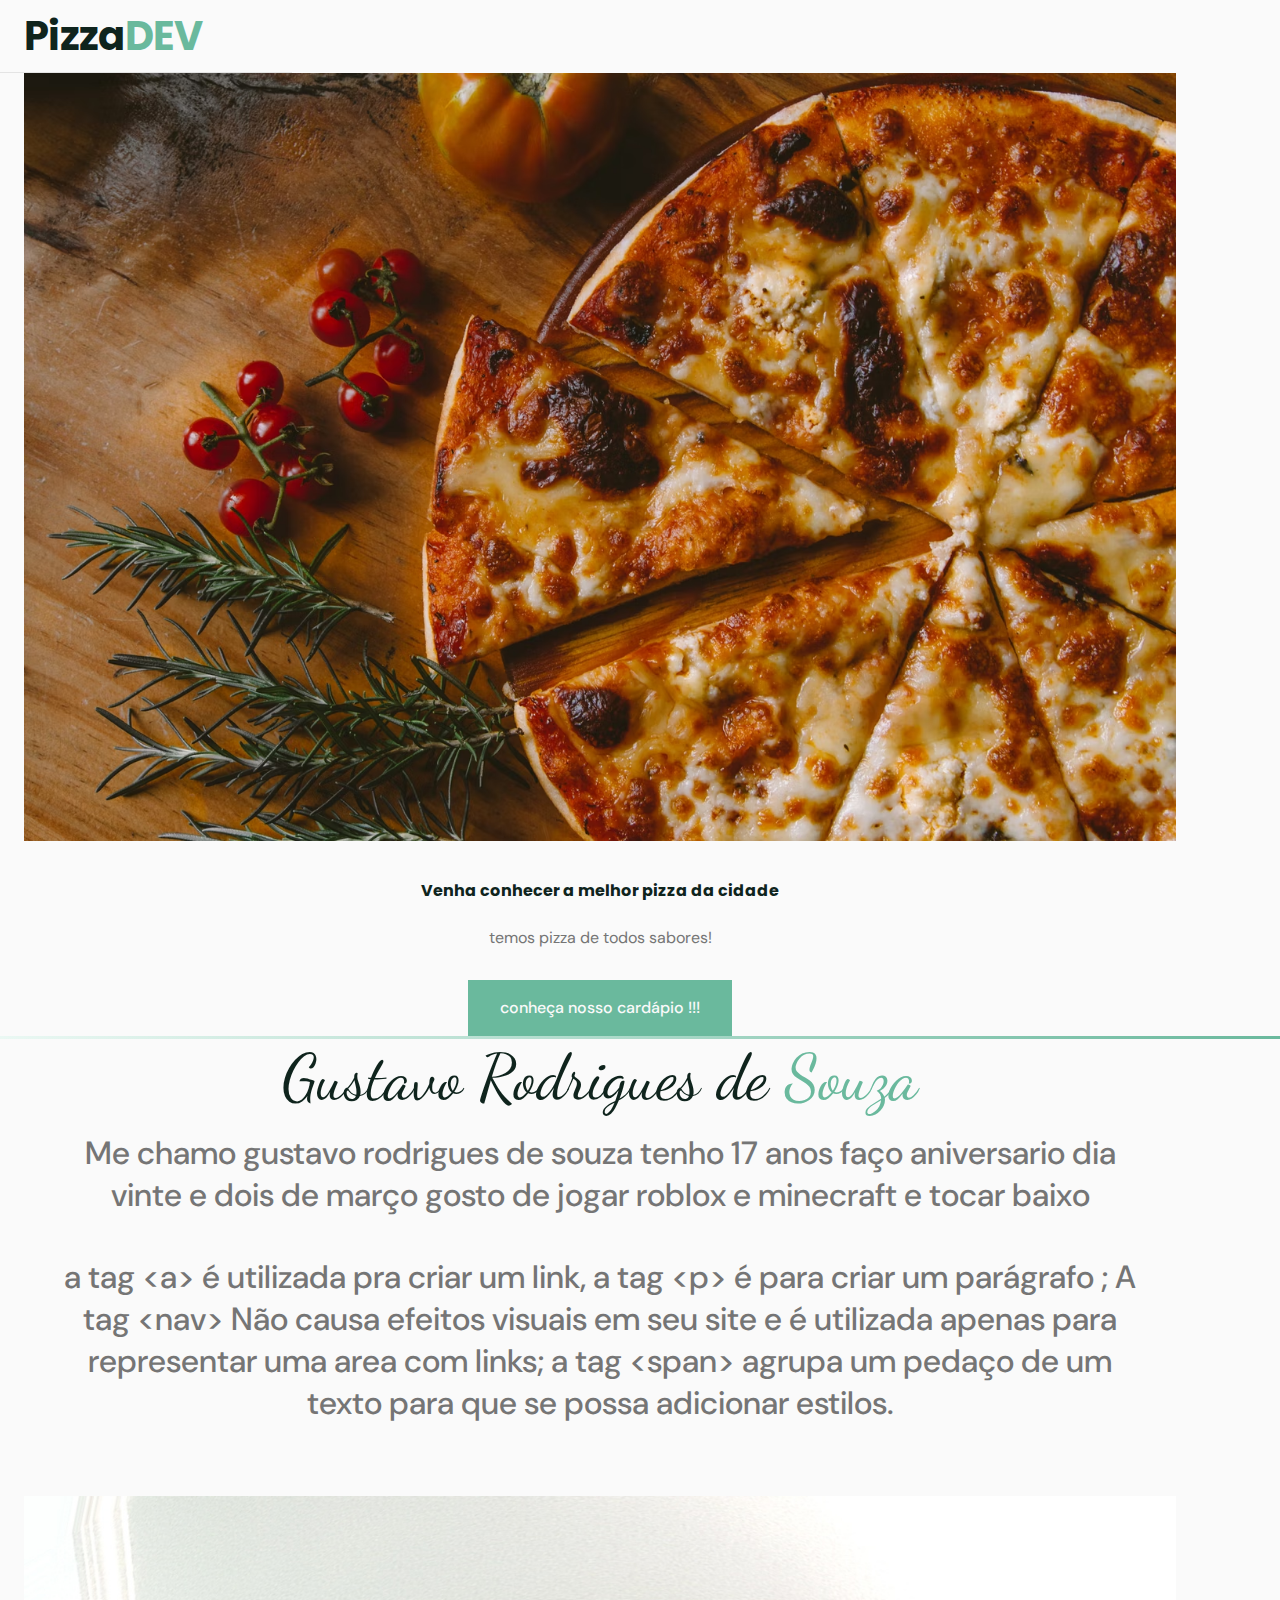
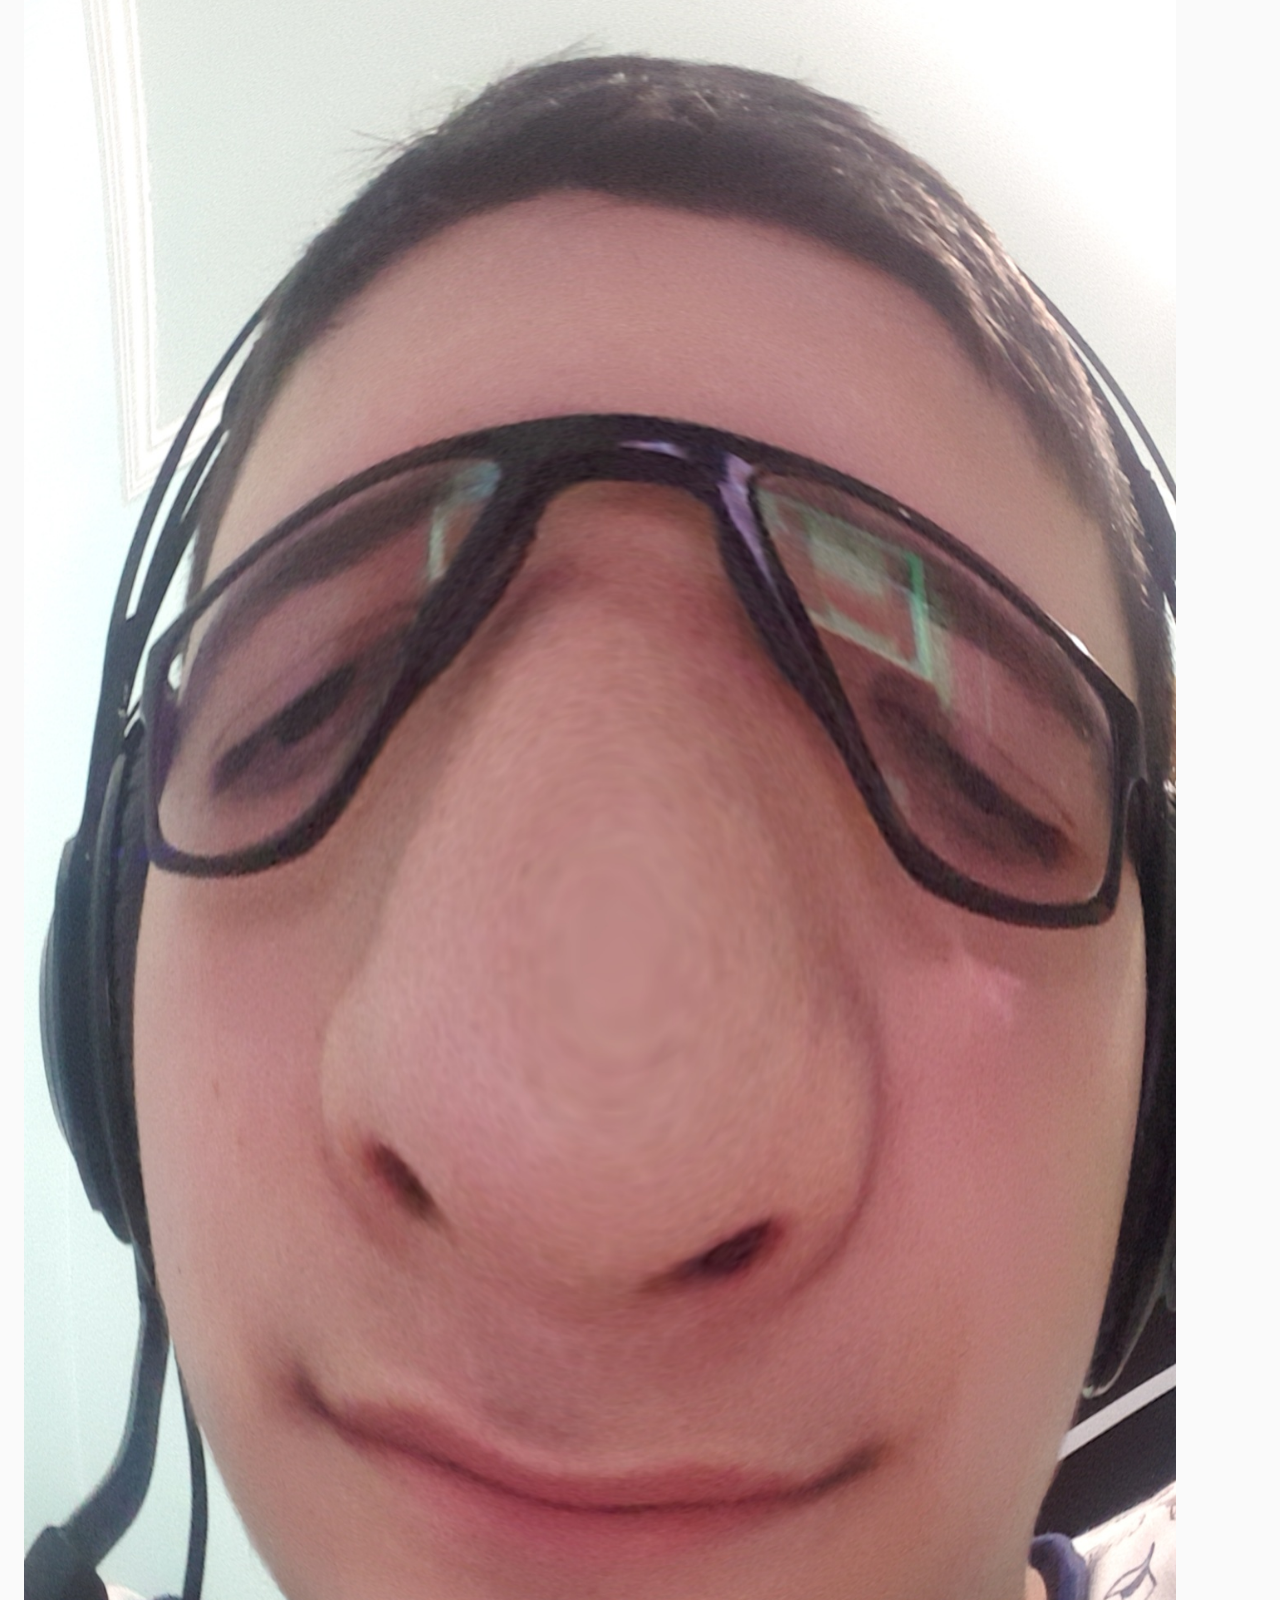
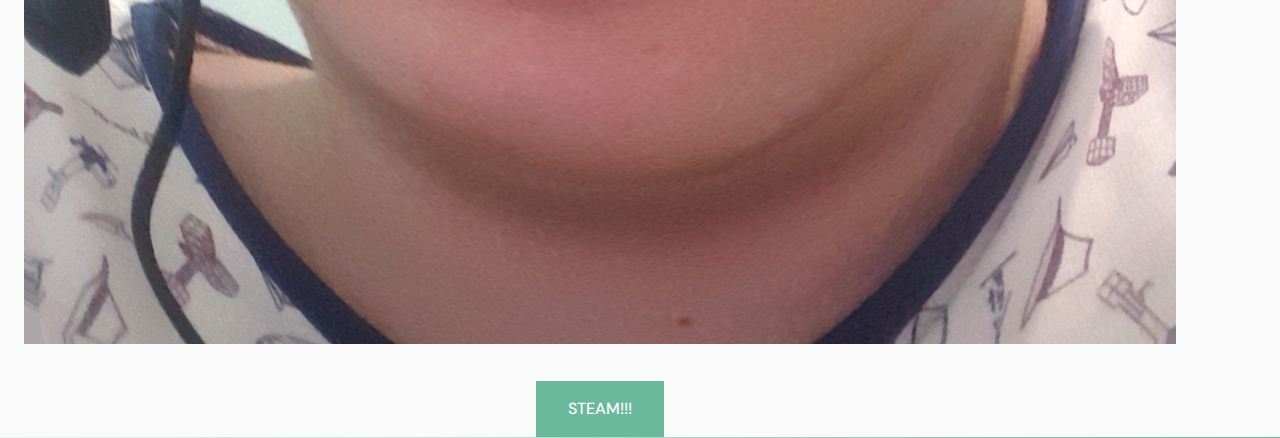
<file: index.html>
<!DOCTYPE html>
<html lang="en">

<head>
  <meta charset="UTF-8" />
  <meta http-equiv="X-UA-Compatible" content="IE=edge" />
  <meta name="viewport" content="width=device-width, initial-scale=1.0" />
  <title>PizzaDev</title>

  <link rel="stylesheet" href="style.css" />
  <link rel="preconnect" href="https://fonts.googleapis.com" />
  <link rel="preconnect" href="https://fonts.gstatic.com" crossorigin />
  <link
    href="https://fonts.googleapis.com/css2?family=DM+Sans:wght@400;500;700&family=Poppins:wght@400;500;700&display=swap"
    rel="stylesheet" />
  <link 
   href="https://fonts.googleapis.com/css2?family=Dancing+Script&display=swap" 
   rel="stylesheet">
</head>

<body>
  <header id="header">
    <nav class="container">
      <a class="logo" href="#">
        <h1>Pizza<span>DEV</span></h1>
      </a>
            <div class="menu">
            <ul>
               <li><a href="#home">Inicio</a></li>
               <li><a href="#contatos">contatos</a></li>
               <li><a href="#servicos">servicos</a></li>
               <li><a href="#dev">Sobre</a></li>
            </ui>   
        </div>
        <div class="open"></div>
    <div class="close"></div>
    </nav>
  </header>

  <main>
    <!-- Página 1 -->
    <section id="home">
      <div class="container grid">
        <div class="imagem">
          <img
            src="img/img.avif"
            alt="pizza gostosa" />
        </div>
        <div class="text">
          <h1>Venha conhecer a melhor pizza da cidade</h1>
          <p>temos pizza de todos sabores!</p>
          <a href="#" class="button">conheça nosso cardápio !!!</a>
        </div>
    </section>
    <div class="divider"></div>

    <!-- Página 2 -->
    <section id="contatos">
      <div class="container"></div>
    </section>
    <div class="divider"></div>

    <!-- Página 3 -->
    <section id="servicos">
      <div class="container"></div>
    </section>
    <div class="divider"></div>

    <!-- Página 4 -->
    <section id="dev">
      <div class="container grid">
        
        <div class="text">
          <h1>Gustavo Rodrigues de <span>Souza</span></h1>
          <p>Me chamo gustavo rodrigues de souza tenho 17 anos faço aniversario dia vinte e dois de março gosto de jogar roblox e minecraft e tocar baixo 
          </p>
          <p>
            a tag &lt;a&gt; é utilizada pra criar um link, a tag &lt;p&gt; é para criar um parágrafo ; A tag &lt;nav&gt; Não causa efeitos visuais em seu site e é utilizada apenas para representar uma area com links;
            a tag &lt;span&gt; agrupa um pedaço de um texto para que se possa adicionar estilos.
          </p>

        
        </div>
        <div class="imagem">
          <img
            src="img/eu.jpg"
            alt="eu" />
        </div>
        <div class="botao"> <a href="https://steamcommunity.com/profiles/76561198857217322" target="_blank" class="button">STEAM!!!</a></div>
      </div>
      </section>


      <div class="divider"></div>
        
  </main>

  <footer></footer>
</body>

</html>
</file>
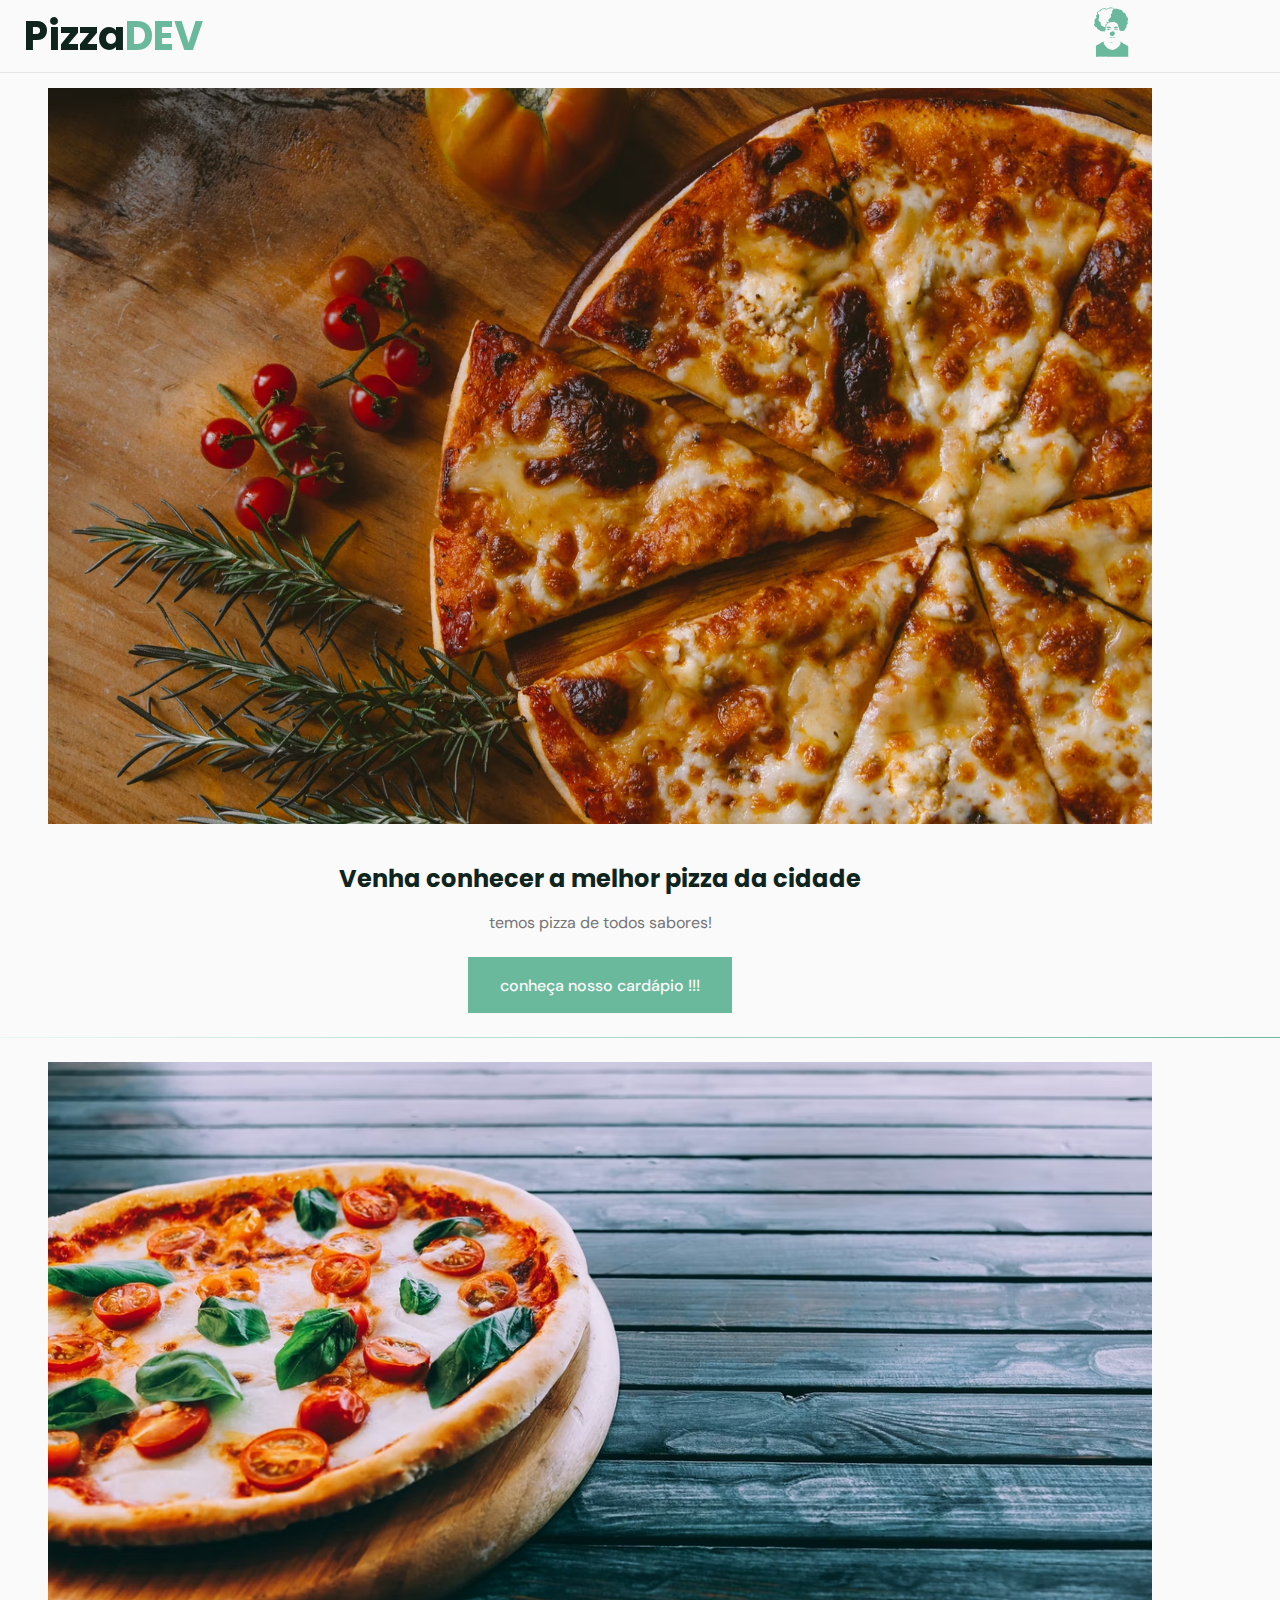
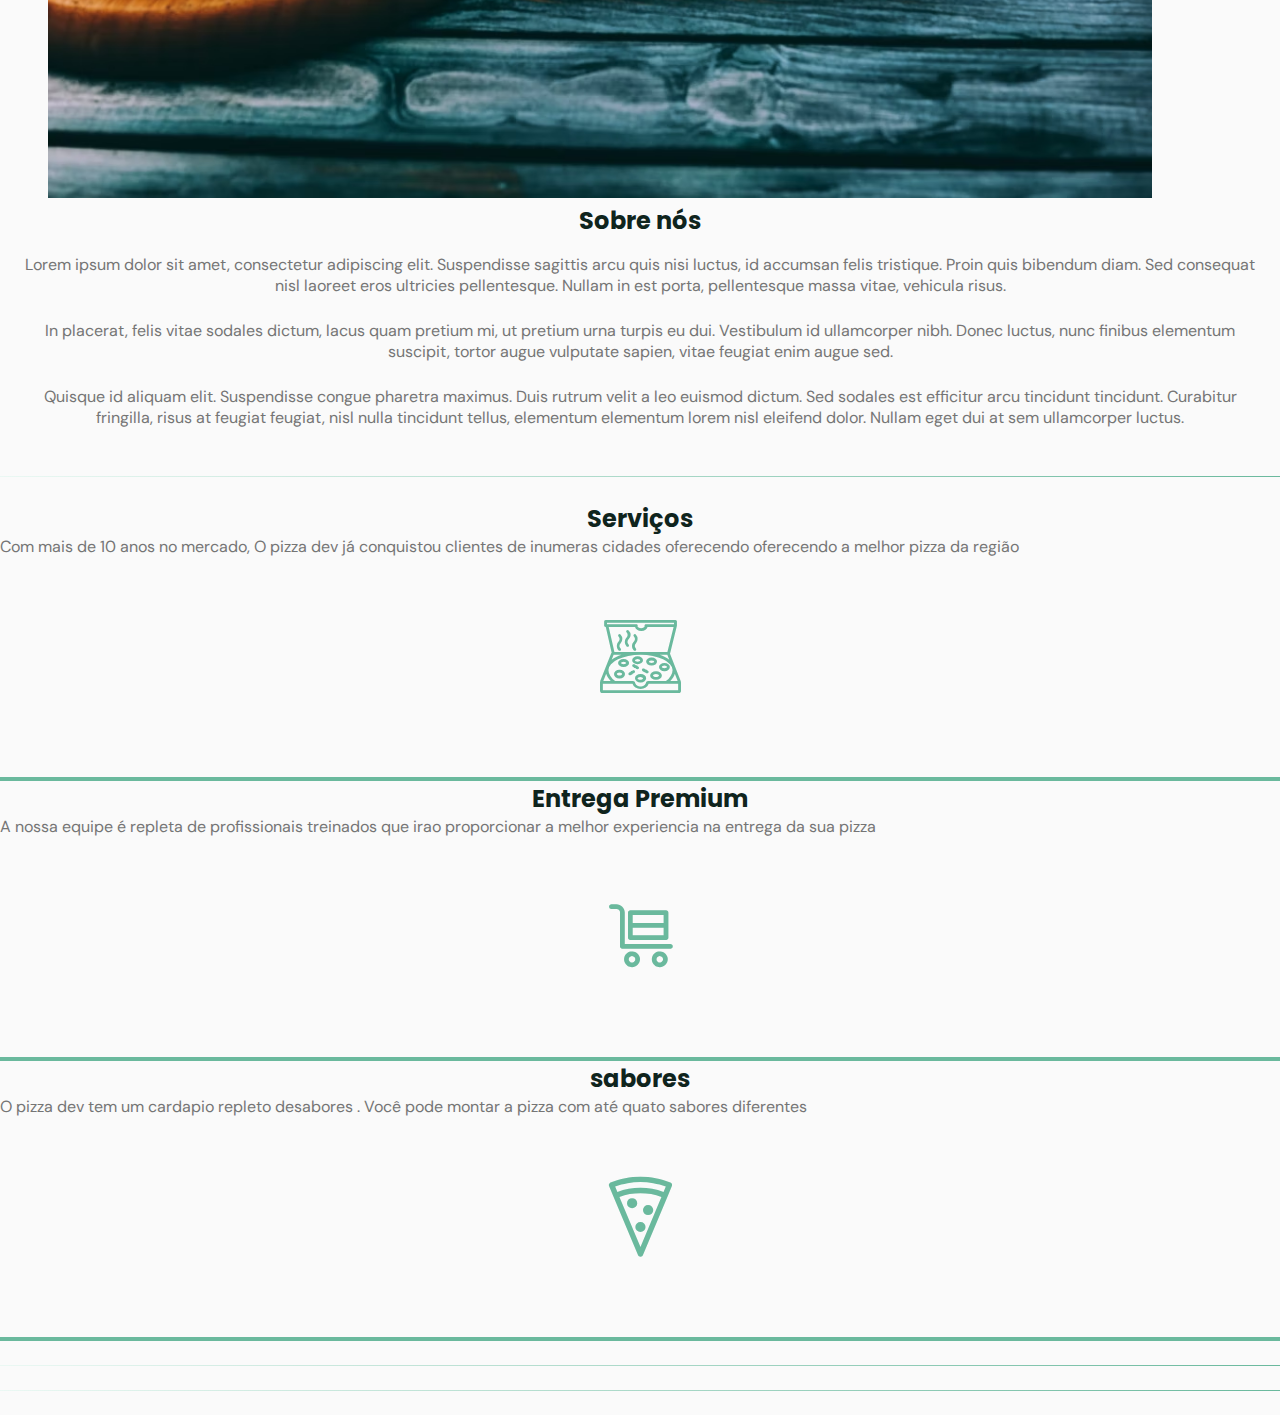
<file: GUSTAVO_RODRIGUES_DE_SOUZA/index.html>
<!DOCTYPE html>
<html lang="en">

<head>
  <meta charset="UTF-8" />
  <meta http-equiv="X-UA-Compatible" content="IE=edge" />
  <meta name="viewport" content="width=device-width, initial-scale=1.0" />
  <title>PizzaDev</title>

  <link rel="stylesheet" href="style.css" />
  <link rel="preconnect" href="https://fonts.googleapis.com" />
  <link rel="preconnect" href="https://fonts.gstatic.com" crossorigin />
  <link
    href="https://fonts.googleapis.com/css2?family=DM+Sans:wght@400;500;700&family=Poppins:wght@400;500;700&display=swap"
    rel="stylesheet" />
  <link href="https://fonts.googleapis.com/css2?family=Dancing+Script&display=swap" rel="stylesheet">
  <link href="assets/style.css" rel="stylesheet">
</head>

<body>
  <header id="header">
    <nav class="container">
      <a class="logo" href="#">
        <h1>Pizza<span>DEV</span></h1>
      </a>
      <div class="menu">
        <ul class="grid">
          <li><a href="#home" class="title">Inicio</a></li>
          <li><a href="#contatos" class="title">contatos</a></li>
          <li><a href="#servicos" class="title">servicos</a></li>
          <li><a href="#dev" class="title">Sobre</a></li>
          </ui>
      </div>


      <div class="toggle icon-close"></div>
      <div class="icone">
        <i class="toggle icon-sus-ttulo"></i>
      </div>
      

    </nav>


  </header>

  <main>
    <!-- Página 1 -->
    <section id="home">
      <div class="container grid">
        <div class="imagem">
          <img src="img/img.avif" alt="pizza gostosa" />
        </div>
        <div class="texto">
          <h1 class="title">Venha conhecer a melhor pizza da cidade</h1>
          <p>temos pizza de todos sabores!</p>
          <a href="#" class="button">conheça nosso cardápio !!!</a>
        </div>
    </section>
    <div class="divider"></div>

    <!-- Página 2 -->



    <section id="dev">
      <div class="container grid">
        <div class="imagem">
          <img src="img/pizzaimg.avif" alt="pizza gostosa" />
        </div>
      </div>
      <div class="texto">
        <h1 class="title">Sobre nós</h1>
        <p>Lorem ipsum dolor sit amet, consectetur adipiscing elit. Suspendisse sagittis arcu quis nisi luctus, id
          accumsan felis tristique. Proin quis bibendum diam. Sed consequat nisl laoreet eros ultricies pellentesque.
          Nullam in est porta, pellentesque massa vitae, vehicula risus. </p>

        <p> In placerat, felis vitae sodales dictum, lacus quam pretium mi, ut pretium urna turpis eu dui. Vestibulum id
          ullamcorper nibh. Donec luctus, nunc finibus elementum suscipit, tortor augue vulputate sapien, vitae feugiat
          enim augue sed.</p>

        <p>Quisque id aliquam elit. Suspendisse congue pharetra maximus. Duis rutrum velit a leo euismod dictum. Sed
          sodales est efficitur arcu tincidunt tincidunt. Curabitur fringilla, risus at feugiat feugiat, nisl nulla
          tincidunt tellus, elementum elementum lorem nisl eleifend dolor. Nullam eget dui at sem ullamcorper luctus.
        </p>
      </div>
    </section>
<div class="divider"></div>
    <!-- Página 3 -->

    <section id="servicos">
      <div class="container"></div>

      <h2 class="title">Serviços</h2>

      <p class="justify-text">Com mais de 10 anos no mercado, O pizza dev já conquistou clientes de inumeras cidades
        oferecendo oferecendo a melhor pizza da região </p>
      <div class="card grid">
        <i class="icon-pizza-box"></i>
      </div>

      <h2 class="title">Entrega Premium</h2>
      <p class="justify-text"> A nossa equipe é repleta de profissionais treinados que irao proporcionar a melhor
        experiencia na entrega da sua pizza</p>

      <div class="card grid">
        <i class="icon-pizza-delivery"></i>
      </div>

      <h2 class="title">sabores</h2>
      <p class="justify-text">O pizza dev tem um cardapio repleto desabores . Você pode montar a pizza com até quato
        sabores diferentes </p>

      <div class="card grid">
        <i class="icon-pizza-flavors"></i>
      </div>
    </section>



    <div class="divider"></div>

    <!-- Página 4 -->
    <section id="contatos">
      <div class="container"></div>

      <div class="divider"></div>
    </section>
  </main>

  </section>
  <footer></footer>
  <script src="main.js"></script>
</body>

</html>
</file>
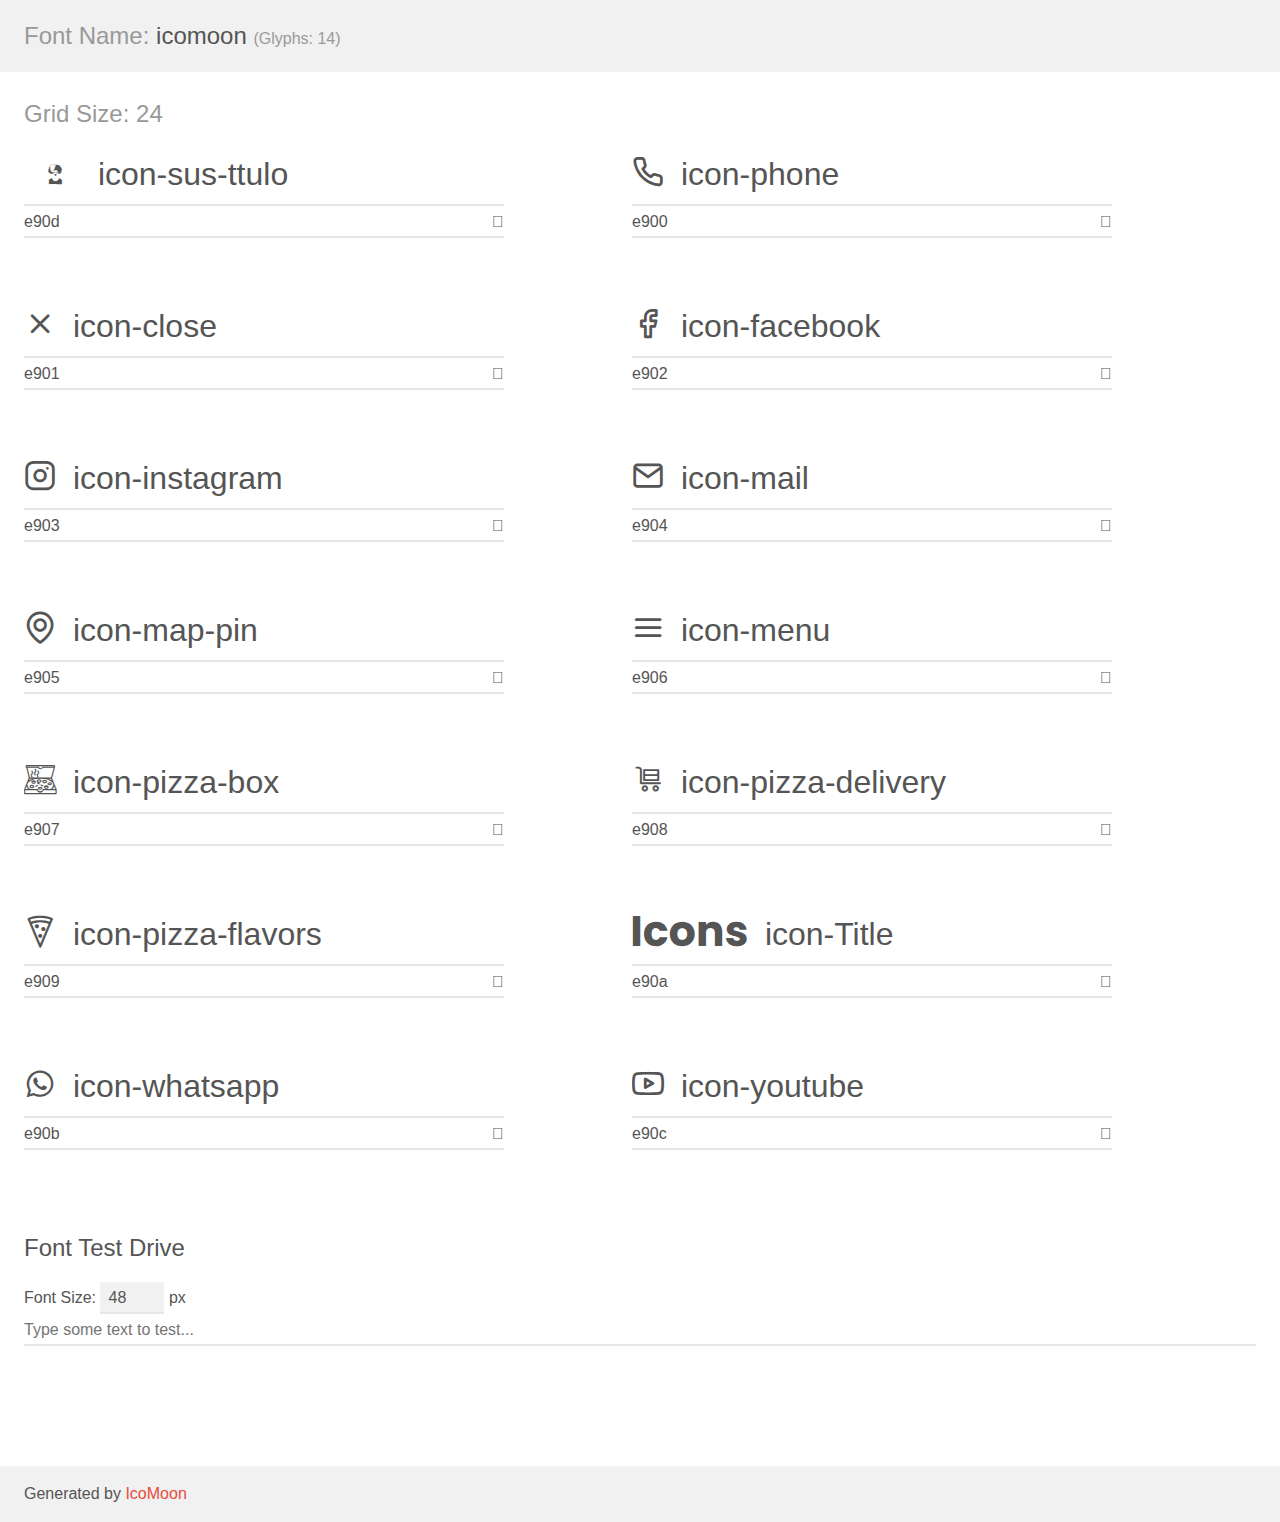
<file: GUSTAVO_RODRIGUES_DE_SOUZA/assets/demo.html>
<!doctype html>
<html>
<head>
    <meta charset="utf-8">
    <title>IcoMoon Demo</title>
    <meta name="description" content="An Icon Font Generated By IcoMoon.io">
    <meta name="viewport" content="width=device-width, initial-scale=1">
    <link rel="stylesheet" href="demo-files/demo.css">
    <link rel="stylesheet" href="style.css"></head>
<body>
    <div class="bgc1 clearfix">
        <h1 class="mhmm mvm"><span class="fgc1">Font Name:</span> icomoon <small class="fgc1">(Glyphs:&nbsp;14)</small></h1>
    </div>
    <div class="clearfix mhl ptl">
        <h1 class="mvm mtn fgc1">Grid Size: 24</h1>
        <div class="glyph fs1">
            <div class="clearfix bshadow0 pbs">
                <span class="icon-sus-ttulo"></span>
                <span class="mls"> icon-sus-ttulo</span>
            </div>
            <fieldset class="fs0 size1of1 clearfix hidden-false">
                <input type="text" readonly value="e90d" class="unit size1of2" />
                <input type="text" maxlength="1" readonly value="&#xe90d;" class="unitRight size1of2 talign-right" />
            </fieldset>
            <div class="fs0 bshadow0 clearfix hidden-true">
                <span class="unit pvs fgc1">liga: </span>
                <input type="text" readonly value="" class="liga unitRight" />
            </div>
        </div>
        <div class="glyph fs1">
            <div class="clearfix bshadow0 pbs">
                <span class="icon-phone"></span>
                <span class="mls"> icon-phone</span>
            </div>
            <fieldset class="fs0 size1of1 clearfix hidden-false">
                <input type="text" readonly value="e900" class="unit size1of2" />
                <input type="text" maxlength="1" readonly value="&#xe900;" class="unitRight size1of2 talign-right" />
            </fieldset>
            <div class="fs0 bshadow0 clearfix hidden-true">
                <span class="unit pvs fgc1">liga: </span>
                <input type="text" readonly value="" class="liga unitRight" />
            </div>
        </div>
        <div class="glyph fs1">
            <div class="clearfix bshadow0 pbs">
                <span class="icon-close"></span>
                <span class="mls"> icon-close</span>
            </div>
            <fieldset class="fs0 size1of1 clearfix hidden-false">
                <input type="text" readonly value="e901" class="unit size1of2" />
                <input type="text" maxlength="1" readonly value="&#xe901;" class="unitRight size1of2 talign-right" />
            </fieldset>
            <div class="fs0 bshadow0 clearfix hidden-true">
                <span class="unit pvs fgc1">liga: </span>
                <input type="text" readonly value="" class="liga unitRight" />
            </div>
        </div>
        <div class="glyph fs1">
            <div class="clearfix bshadow0 pbs">
                <span class="icon-facebook"></span>
                <span class="mls"> icon-facebook</span>
            </div>
            <fieldset class="fs0 size1of1 clearfix hidden-false">
                <input type="text" readonly value="e902" class="unit size1of2" />
                <input type="text" maxlength="1" readonly value="&#xe902;" class="unitRight size1of2 talign-right" />
            </fieldset>
            <div class="fs0 bshadow0 clearfix hidden-true">
                <span class="unit pvs fgc1">liga: </span>
                <input type="text" readonly value="" class="liga unitRight" />
            </div>
        </div>
        <div class="glyph fs1">
            <div class="clearfix bshadow0 pbs">
                <span class="icon-instagram"></span>
                <span class="mls"> icon-instagram</span>
            </div>
            <fieldset class="fs0 size1of1 clearfix hidden-false">
                <input type="text" readonly value="e903" class="unit size1of2" />
                <input type="text" maxlength="1" readonly value="&#xe903;" class="unitRight size1of2 talign-right" />
            </fieldset>
            <div class="fs0 bshadow0 clearfix hidden-true">
                <span class="unit pvs fgc1">liga: </span>
                <input type="text" readonly value="" class="liga unitRight" />
            </div>
        </div>
        <div class="glyph fs1">
            <div class="clearfix bshadow0 pbs">
                <span class="icon-mail"></span>
                <span class="mls"> icon-mail</span>
            </div>
            <fieldset class="fs0 size1of1 clearfix hidden-false">
                <input type="text" readonly value="e904" class="unit size1of2" />
                <input type="text" maxlength="1" readonly value="&#xe904;" class="unitRight size1of2 talign-right" />
            </fieldset>
            <div class="fs0 bshadow0 clearfix hidden-true">
                <span class="unit pvs fgc1">liga: </span>
                <input type="text" readonly value="" class="liga unitRight" />
            </div>
        </div>
        <div class="glyph fs1">
            <div class="clearfix bshadow0 pbs">
                <span class="icon-map-pin"></span>
                <span class="mls"> icon-map-pin</span>
            </div>
            <fieldset class="fs0 size1of1 clearfix hidden-false">
                <input type="text" readonly value="e905" class="unit size1of2" />
                <input type="text" maxlength="1" readonly value="&#xe905;" class="unitRight size1of2 talign-right" />
            </fieldset>
            <div class="fs0 bshadow0 clearfix hidden-true">
                <span class="unit pvs fgc1">liga: </span>
                <input type="text" readonly value="" class="liga unitRight" />
            </div>
        </div>
        <div class="glyph fs1">
            <div class="clearfix bshadow0 pbs">
                <span class="icon-menu"></span>
                <span class="mls"> icon-menu</span>
            </div>
            <fieldset class="fs0 size1of1 clearfix hidden-false">
                <input type="text" readonly value="e906" class="unit size1of2" />
                <input type="text" maxlength="1" readonly value="&#xe906;" class="unitRight size1of2 talign-right" />
            </fieldset>
            <div class="fs0 bshadow0 clearfix hidden-true">
                <span class="unit pvs fgc1">liga: </span>
                <input type="text" readonly value="" class="liga unitRight" />
            </div>
        </div>
        <div class="glyph fs1">
            <div class="clearfix bshadow0 pbs">
                <span class="icon-pizza-box"></span>
                <span class="mls"> icon-pizza-box</span>
            </div>
            <fieldset class="fs0 size1of1 clearfix hidden-false">
                <input type="text" readonly value="e907" class="unit size1of2" />
                <input type="text" maxlength="1" readonly value="&#xe907;" class="unitRight size1of2 talign-right" />
            </fieldset>
            <div class="fs0 bshadow0 clearfix hidden-true">
                <span class="unit pvs fgc1">liga: </span>
                <input type="text" readonly value="" class="liga unitRight" />
            </div>
        </div>
        <div class="glyph fs1">
            <div class="clearfix bshadow0 pbs">
                <span class="icon-pizza-delivery"></span>
                <span class="mls"> icon-pizza-delivery</span>
            </div>
            <fieldset class="fs0 size1of1 clearfix hidden-false">
                <input type="text" readonly value="e908" class="unit size1of2" />
                <input type="text" maxlength="1" readonly value="&#xe908;" class="unitRight size1of2 talign-right" />
            </fieldset>
            <div class="fs0 bshadow0 clearfix hidden-true">
                <span class="unit pvs fgc1">liga: </span>
                <input type="text" readonly value="" class="liga unitRight" />
            </div>
        </div>
        <div class="glyph fs1">
            <div class="clearfix bshadow0 pbs">
                <span class="icon-pizza-flavors"></span>
                <span class="mls"> icon-pizza-flavors</span>
            </div>
            <fieldset class="fs0 size1of1 clearfix hidden-false">
                <input type="text" readonly value="e909" class="unit size1of2" />
                <input type="text" maxlength="1" readonly value="&#xe909;" class="unitRight size1of2 talign-right" />
            </fieldset>
            <div class="fs0 bshadow0 clearfix hidden-true">
                <span class="unit pvs fgc1">liga: </span>
                <input type="text" readonly value="" class="liga unitRight" />
            </div>
        </div>
        <div class="glyph fs1">
            <div class="clearfix bshadow0 pbs">
                <span class="icon-Title"></span>
                <span class="mls"> icon-Title</span>
            </div>
            <fieldset class="fs0 size1of1 clearfix hidden-false">
                <input type="text" readonly value="e90a" class="unit size1of2" />
                <input type="text" maxlength="1" readonly value="&#xe90a;" class="unitRight size1of2 talign-right" />
            </fieldset>
            <div class="fs0 bshadow0 clearfix hidden-true">
                <span class="unit pvs fgc1">liga: </span>
                <input type="text" readonly value="" class="liga unitRight" />
            </div>
        </div>
        <div class="glyph fs1">
            <div class="clearfix bshadow0 pbs">
                <span class="icon-whatsapp"></span>
                <span class="mls"> icon-whatsapp</span>
            </div>
            <fieldset class="fs0 size1of1 clearfix hidden-false">
                <input type="text" readonly value="e90b" class="unit size1of2" />
                <input type="text" maxlength="1" readonly value="&#xe90b;" class="unitRight size1of2 talign-right" />
            </fieldset>
            <div class="fs0 bshadow0 clearfix hidden-true">
                <span class="unit pvs fgc1">liga: </span>
                <input type="text" readonly value="" class="liga unitRight" />
            </div>
        </div>
        <div class="glyph fs1">
            <div class="clearfix bshadow0 pbs">
                <span class="icon-youtube"></span>
                <span class="mls"> icon-youtube</span>
            </div>
            <fieldset class="fs0 size1of1 clearfix hidden-false">
                <input type="text" readonly value="e90c" class="unit size1of2" />
                <input type="text" maxlength="1" readonly value="&#xe90c;" class="unitRight size1of2 talign-right" />
            </fieldset>
            <div class="fs0 bshadow0 clearfix hidden-true">
                <span class="unit pvs fgc1">liga: </span>
                <input type="text" readonly value="" class="liga unitRight" />
            </div>
        </div>
    </div>

    <!--[if gt IE 8]><!-->
    <div class="mhl clearfix mbl">
        <h1>Font Test Drive</h1>
        <label>
            Font Size: <input id="fontSize" type="number" class="textbox0 mbm"
            min="8" value="48" />
            px
        </label>
        <input id="testText" type="text" class="phl size1of1 mvl"
        placeholder="Type some text to test..." value=""/>
        <div id="testDrive" class="icon-" style="font-family: icomoon">&nbsp;
        </div>
    </div>
    <!--<![endif]-->
    <div class="bgc1 clearfix">
        <p class="mhl">Generated by <a href="https://icomoon.io/app">IcoMoon</a></p>
    </div>

    <script src="demo-files/demo.js"></script>
</body>
</html>
</file>
<file: style.css>
* {
  margin: 0;
  padding: 0;
  box-sizing: border-box;
}
.container {
  margin-left: 1.5rem;
  margin-right: 1.5rem;
  width: 90%;
}
.logo h1 {
  font: 700 2.5rem "Poppins", "sans-serif";
  color: var(--title-color);
}
.logo span {
  color: var(--base-color);
}

nav {
  display: flex;
  justify-content: space-between;
  height: 4.5rem;
  align-items: center;
}

img {
  width: 100%;
  height: auto;
}
a {
  text-decoration: none;
}

body {
  font: 400 1rem "DM Sans", "sans-serif";
  color: var(--text-color);
  background: var(--body-color);
  -webkit-font-smoothing: antialiased;
}

h1 {
  font: 700 1rem "Poppins", "sans-serif";
  color: var(--title-color);
}

nav .menu {
  opacity: 0;
  visibility: hidden;
}

nav.show .menu {
  opacity: 1;
  visibility: visible;
  background: red;
  height: 100vh;
  width: 100vw;
  top:0;
  left: 0;
  position: fixed;

}

.divider {
  height: 1px;
  background: linear-gradient(
     270deg,
     hsla(var(--hue),36%,57%,1) 0%,
     hsla(var(--hue),65%,88%,0.34) 100%
  );
}

.section {
  padding: 1.5rem 0;
}
.grid {
  display: grid;
  gap: 2rem;
}

#home .text {
  margin-left: 1.5rem;
  margin-right: 1.5rem;
  text-align: center;
}
#home .image {
  margin-left: 1.5rem;
  margin-right: 1.5rem;
}
#home .text h1 {
  margin-bottom: 1.5rem;
}

#home .text p {
  margin-bottom: 2rem;
}

#button:hover {
   background: var(--base-color-alt);

}
.button {
  background: var(--base-color);
  color: var(--text-color-light);
  display: inline-flex;
  height: 3.5rem;
  align-items: center;
  padding: 0 2rem;
  font: 500 1rem "Dm Sans", sans-serif;
  transform: background 0.3s;
}

:root {
  --header-height: 4.5rem;
  --hue: 159;
  --base-color: hsl(var(--hue) 36% 57%);
  --base-color-second: hsl(var(--hue) 65% 88%);
  --base-color-alt: hsl(var(--hue) 57% 53%);
  --title-color: hsl(var(--hue) 41% 10%);
  --text-color: hsl(0 0% 46%);
  --text-color-light: hsl(0 0% 98%);
  --body-color: hsl(0 0% 98%);
}
main{
  margin-top: 4.55rem;
}
#header {
  position: fixed;
  top: 0;
  left:0;
  z-index: 100;
  display: flex;
  margin-bottom: 2rem;
  border-bottom: 1px solid #e4e4e4;
  background-color: var(--body-color);
}  

#dev .text {
  margin-left: 1.5rem;
  margin-right: 1.5rem;
  text-align: center;
}
#dev .image {
  margin-left: 1.5rem;
  margin-right: 1.5rem;
}
#dev .text h1 {
  margin-bottom: 1rem;
  font: 400 4rem "Dancing Script", Dancing-Script;
}

#dev .text p {
  margin-bottom: 2.5rem;
  font: 500 2rem "Dm Sans", sans-serif;
} 

#dev .botao {
  margin-left: 1.5rem;
  margin-right: 1.5rem;
  text-align: center;
}
#dev span
{
  color: var(--base-color);
}
</file>
<file: GUSTAVO_RODRIGUES_DE_SOUZA/assets/style.css>
@font-face {
  font-family: 'icomoon';
  src:  url('fonts/icomoon.eot?f3e683');
  src:  url('fonts/icomoon.eot?f3e683#iefix') format('embedded-opentype'),
    url('fonts/icomoon.ttf?f3e683') format('truetype'),
    url('fonts/icomoon.woff?f3e683') format('woff'),
    url('fonts/icomoon.svg?f3e683#icomoon') format('svg');
  font-weight: normal;
  font-style: normal;
  font-display: block;
}

[class^="icon-"], [class*=" icon-"] {
  /* use !important to prevent issues with browser extensions that change fonts */
  font-family: 'icomoon' !important;
  speak: never;
  font-style: normal;
  font-weight: normal;
  font-variant: normal;
  text-transform: none;
  line-height: 1;

  /* Better Font Rendering =========== */
  -webkit-font-smoothing: antialiased;
  -moz-osx-font-smoothing: grayscale;
}

.icon-sus-ttulo:before {
  content: "\e90d";
  
}
.icon-phone:before {
  content: "\e900";
}
.icon-close:before {
  content: "\e901";

}
.icon-facebook:before {
  content: "\e902";
}
.icon-instagram:before {
  content: "\e903";
}
.icon-mail:before {
  content: "\e904";
}
.icon-map-pin:before {
  content: "\e905";
}
.icon-menu:before {
  content: "\e906";
}
.icon-pizza-box:before {
  content: "\e907";
}
.icon-pizza-delivery:before {
  content: "\e908";
}
.icon-pizza-flavors:before {
  content: "\e909";
}
.icon-Title:before {
  content: "\e90a";
}
.icon-whatsapp:before {
  content: "\e90b";
}
.icon-youtube:before {
  content: "\e90c";
}
</file>
<file: GUSTAVO_RODRIGUES_DE_SOUZA/assets/demo-files/demo.css>
body {
  padding: 0;
  margin: 0;
  font-family: sans-serif;
  font-size: 1em;
  line-height: 1.5;
  color: #555;
  background: #fff;
}
h1 {
  font-size: 1.5em;
  font-weight: normal;
}
small {
  font-size: .66666667em;
}
a {
  color: #e74c3c;
  text-decoration: none;
}
a:hover, a:focus {
  box-shadow: 0 1px #e74c3c;
}
.bshadow0, input {
  box-shadow: inset 0 -2px #e7e7e7;
}
input:hover {
  box-shadow: inset 0 -2px #ccc;
}
input, fieldset {
  font-family: sans-serif;
  font-size: 1em;
  margin: 0;
  padding: 0;
  border: 0;
}
input {
  color: inherit;
  line-height: 1.5;
  height: 1.5em;
  padding: .25em 0;
}
input:focus {
  outline: none;
  box-shadow: inset 0 -2px #449fdb;
}
.glyph {
  font-size: 16px;
  width: 15em;
  padding-bottom: 1em;
  margin-right: 4em;
  margin-bottom: 1em;
  float: left;
  overflow: hidden;
}
.liga {
  width: 80%;
  width: calc(100% - 2.5em);
}
.talign-right {
  text-align: right;
}
.talign-center {
  text-align: center;
}
.bgc1 {
  background: #f1f1f1;
}
.fgc1 {
  color: #999;
}
.fgc0 {
  color: #000;
}
p {
  margin-top: 1em;
  margin-bottom: 1em;
}
.mvm {
  margin-top: .75em;
  margin-bottom: .75em;
}
.mtn {
  margin-top: 0;
}
.mtl, .mal {
  margin-top: 1.5em;
}
.mbl, .mal {
  margin-bottom: 1.5em;
}
.mal, .mhl {
  margin-left: 1.5em;
  margin-right: 1.5em;
}
.mhmm {
  margin-left: 1em;
  margin-right: 1em;
}
.mls {
  margin-left: .25em;
}
.ptl {
  padding-top: 1.5em;
}
.pbs, .pvs {
  padding-bottom: .25em;
}
.pvs, .pts {
  padding-top: .25em;
}
.unit {
  float: left;
}
.unitRight {
  float: right;
}
.size1of2 {
  width: 50%;
}
.size1of1 {
  width: 100%;
}
.clearfix:before, .clearfix:after {
  content: " ";
  display: table;
}
.clearfix:after {
  clear: both;
}
.hidden-true {
  display: none;
}
.textbox0 {
  width: 3em;
  background: #f1f1f1;
  padding: .25em .5em;
  line-height: 1.5;
  height: 1.5em;
}
#testDrive {
  display: block;
  padding-top: 24px;
  line-height: 1.5;
}
.fs0 {
  font-size: 16px;
}
.fs1 {
  font-size: 32px;
}
</file>
<file: GUSTAVO_RODRIGUES_DE_SOUZA/style.css>
/* reset */
* {
  margin: 0;
  padding: 0;
  box-sizing: border-box;
}

.container {
  margin-left: 1.5rem;
  margin-right: 1.5rem;
  width: 90%;
}

header {
  position: fixed;
  top: 0;
  left: 0;
  z-index: 100;
  display: flex;
  margin-bottom: 2rem;
  border-bottom: 1px solid #e4e4e4;
  background-color: var(--body-color);
  width: 100%;
}

main {
  margin-top: 4rem;
}

ul {
  list-style: none;
}

nav {
  display: flex;
  justify-content: space-between;
  height: 4.5rem;
  align-items: center;
  width: 100%;
}

nav.show .menu {
  opacity: 1;
  visibility: visible;
  background: var(--body-color);
  height: 100vh;
  width: 100vw;
  top: 0;
  left: 0;
  position: fixed;
}

nav .menu {
  opacity: 0;
  visibility: hidden;
}

nav .icon-close {
  visibility: hidden;
  opacity: 0;

  position: absolute;
  right: 1.5rem;
}

.toggle {
  font-size: 1.5rem;
  color: var(--base-color);
  cursor: pointer;
}

nav.show div.icon-close {
  visibility: visible;
  opacity: 1;
}

nav ul li {
  text-align: center;
}

nav ul li a {
  transition: color 0.3s;
  position: relative;
}

nav ul li a:hover::after {
  content: "";
  width: 100%;
  height: 3px;
  background: var(--base-color);

  position: absolute;
  left: 0;
  bottom: -0.5rem;
  transition: 0.3s;
}

nav ul li a:hover {
  color: var(--base-color);
}

nav.show ul.grid {
  gap: 4rem;
}

nav.show .menu {
  display: grid;
  place-content: center;
}

img {
  width: 100%;
  height: auto;
}

a {
  text-decoration: none;
}

body {
  font: 400 1rem "DM Sans", "sans-serif";
  background: var(--body-color);
  color: var(--text-color);
}

.logo h1 {
  font: 700 2.5rem "Poppins", "sans-serif";
  color: var(--title-color);
}

.logo span {
  color: var(--base-color);
}

.title {
  font: 700 1.5rem "Poppins", "sans-serif";
  color: var(--title-color);
  text-align: center;
}

section {
  padding: 1.5rem 0;
}

.grid {
  display: grid;
  gap: 2rem;
}

#home .texto {
  margin-left: 1.5rem;
  margin-right: 1.5rem;
  text-align: center;
}

#home .texto h1 {
  margin-bottom: 1rem;
}

#home .texto p {
  margin-bottom: 1.5rem;
}

#home .imagem {
  margin-left: 1.5rem;
  margin-right: 1.5rem;
}

.button {
  background-color: var(--base-color);
  color: var(--text-color-light);
  display: inline-flex;
  height: 3.5rem;
  align-items: center;
  padding: 0 2rem;
  font: 500 1rem "Dm Sans", sans-serif;
  transform: background 0.3s;
}

.button:hover {
  background: var(--base-color-alt);
}

.divider {
  height: 1px;
  background: linear-gradient(
    270deg,
    hsla(var(--hue), 36%, 57%, 1) 0%,
    hsla(var(--hue), 65%, 88%, 0.34) 100%
  );
}

:root {
  --hue: 159;
  /* HSL color mode */
  --base-color: hsl(var(--hue) 36% 57%);
  --base-color-second: hsl(var(--hue) 65% 88%);
  --base-color-alt: hsl(var(--hue) 57% 53%);
  --title-color: hsl(var(--hue) 41% 10%);
  --text-color: hsl(0 0% 46%);
  --text-color-light: hsl(0 0% 98%);
  --body-color: hsl(0 0% 98%);
}

.justify-text {
  text-align: justify;
}

.card {
  padding: 3.625rem 2rem;
  box-shadow: var(--base-color);
  border-bottom: 0.25rem solid var(--base-color);
  border-radius: 0.25rem 0.25rem 0 0;
  text-align: center;
}

.icone i {
  display: block;
  margin-bottom: 1.5rem;
  font-size: 5rem;
  color: var(--base-color);
}

.card i {
  display: block;
  margin-bottom: 1.5rem;
  font-size: 5rem;
  color: var(--base-color);
}
#dev .texto {
  margin-left: 1.5rem;
  margin-right: 1.5rem;
  text-align: center;
}

#dev .texto h1 {
  margin-bottom: 1rem;
}

#dev .texto p {
  margin-bottom: 1.5rem;
}

#dev .imagem {
  margin-left: 1.5rem;
  margin-right: 1.5rem;
}
</file>
